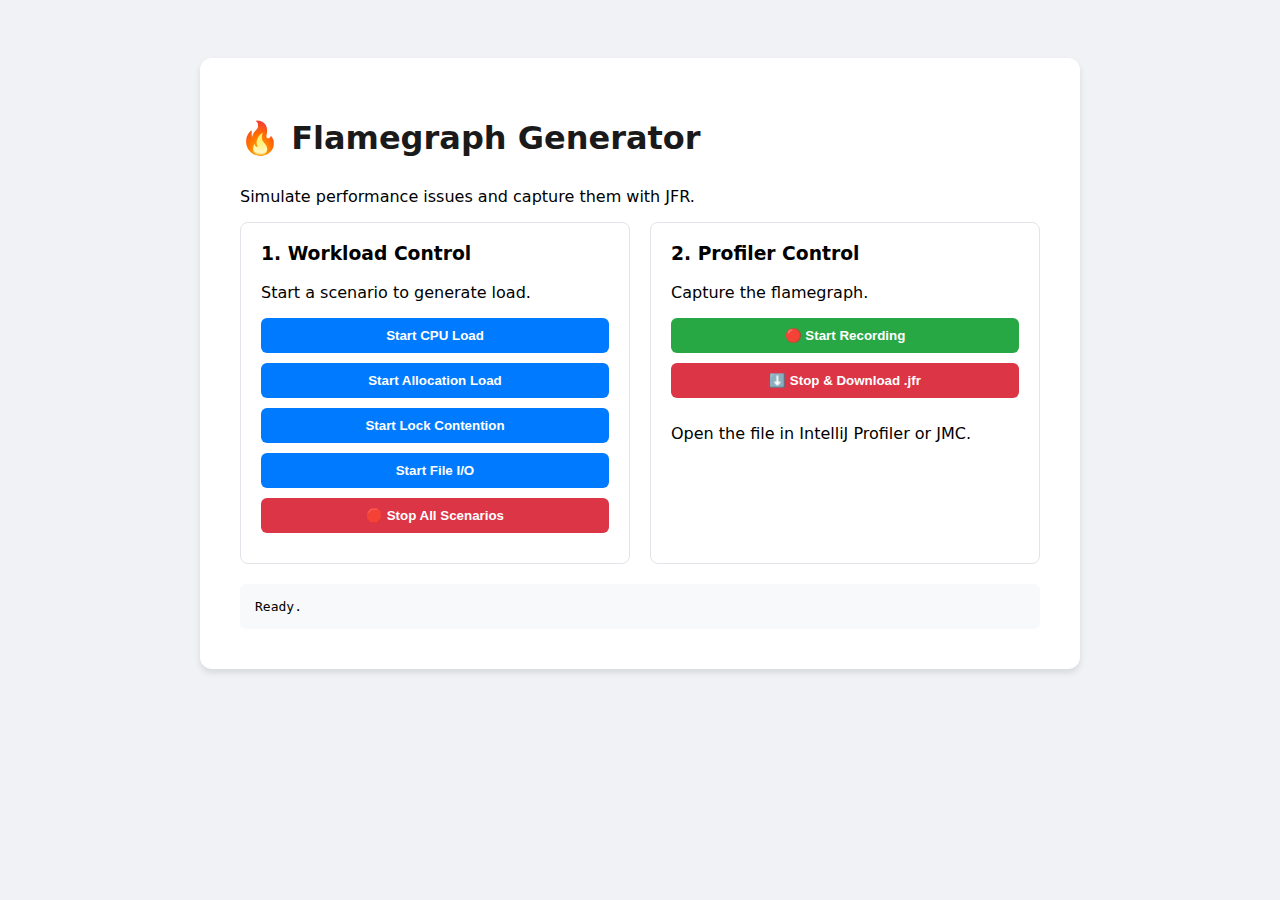
<file: src/main/resources/static/index.html>
<!DOCTYPE html>
<html lang="en">

<head>
    <meta charset="UTF-8">
    <title>Flamegraph Demo Dashboard</title>
    <style>
        body {
            font-family: system-ui, -apple-system, sans-serif;
            background: #f0f2f5;
            display: flex;
            justify-content: center;
            padding: 50px;
        }

        .container {
            background: white;
            padding: 40px;
            border-radius: 12px;
            box-shadow: 0 4px 6px rgba(0, 0, 0, 0.1);
            max-width: 800px;
            width: 100%;
        }

        h1 {
            margin-bottom: 30px;
            color: #1a1a1a;
        }

        .grid {
            display: grid;
            grid-template-columns: 1fr 1fr;
            gap: 20px;
        }

        .card {
            padding: 20px;
            border: 1px solid #e1e4e8;
            border-radius: 8px;
        }

        .card h3 {
            margin-top: 0;
        }

        button {
            width: 100%;
            padding: 10px;
            margin-bottom: 10px;
            border: none;
            border-radius: 6px;
            cursor: pointer;
            font-weight: 600;
            transition: all 0.2s;
        }

        button.start {
            background: #007bff;
            color: white;
        }

        button.start:hover {
            background: #0056b3;
        }

        button.stop {
            background: #dc3545;
            color: white;
        }

        button.stop:hover {
            background: #a71d2a;
        }

        button.record {
            background: #28a745;
            color: white;
        }

        button.record:hover {
            background: #1e7e34;
        }

        .status {
            margin-top: 20px;
            padding: 15px;
            background: #f8f9fa;
            border-radius: 6px;
            font-family: monospace;
        }
    </style>
</head>

<body>

    <div class="container">
        <h1>🔥 Flamegraph Generator</h1>
        <p>Simulate performance issues and capture them with JFR.</p>

        <div class="grid">
            <div class="card">
                <h3>1. Workload Control</h3>
                <p>Start a scenario to generate load.</p>
                <button class="start" onclick="start('cpu')">Start CPU Load</button>
                <button class="start" onclick="start('alloc')">Start Allocation Load</button>
                <button class="start" onclick="start('locks')">Start Lock Contention</button>
                <button class="start" onclick="start('io')">Start File I/O</button>
                <button class="stop" onclick="stopAll()">🛑 Stop All Scenarios</button>
            </div>

            <div class="card">
                <h3>2. Profiler Control</h3>
                <p>Capture the flamegraph.</p>
                <button class="record" onclick="startRecording()">🔴 Start Recording</button>
                <button class="stop" onclick="stopRecording()">⬇️ Stop & Download .jfr</button>
                <p class="small">Open the file in IntelliJ Profiler or JMC.</p>
            </div>
        </div>

        <div class="status" id="statusBox">Ready.</div>
    </div>

    <script>
        const statusBox = document.getElementById('statusBox');

        async function start(type) {
            try {
                const res = await fetch(`/api/scenarios/${type}/start`, { method: 'POST' });
                statusBox.innerText = await res.text();
            } catch (e) {
                statusBox.innerText = "Error: " + e;
            }
        }

        async function stopAll() {
            try {
                const res = await fetch(`/api/scenarios/stop`, { method: 'POST' });
                statusBox.innerText = await res.text();
            } catch (e) {
                statusBox.innerText = "Error: " + e;
            }
        }

        async function startRecording() {
            statusBox.innerText = "Starting JFR...";
            try {
                const res = await fetch(`/api/recording/start`, { method: 'POST' });
                statusBox.innerText = "Recording started! Wait 10-30 seconds, then Stop.";
            } catch (e) {
                statusBox.innerText = "Error: " + e;
            }
        }

        // Stop recording triggers a download
        function stopRecording() {
            statusBox.innerText = "Stopping & Dumping JFR...";
            window.location.href = "/api/recording/stop";
        }
    </script>

</body>

</html>
</file>
